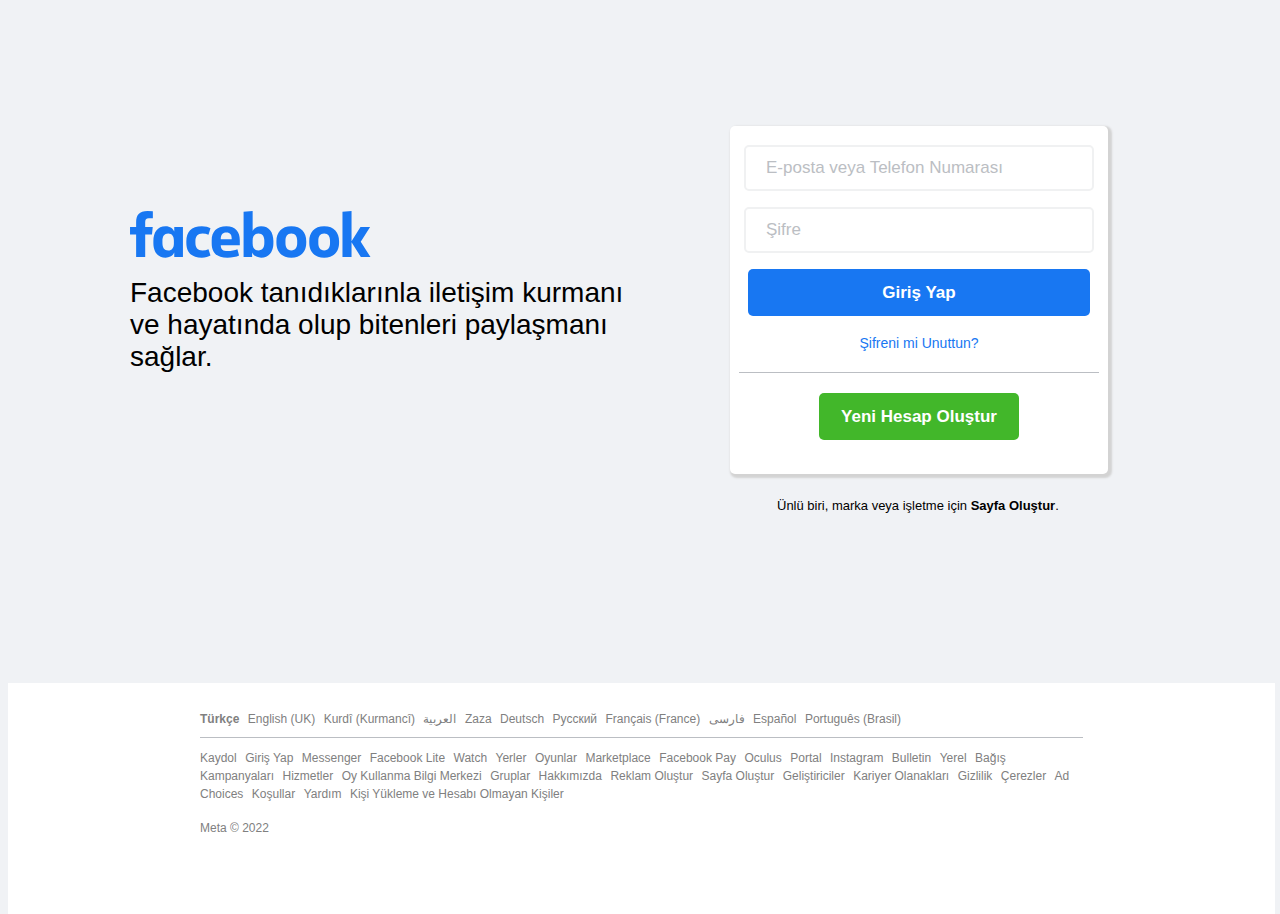
<file: Facebook/index.html>
<!DOCTYPE html>
<html lang="en" dir="ltr">

<head>
  <meta charset="utf-8" />
  <title>Facebook - Giriş Yap veya Kaydol</title>
  <link rel="stylesheet" href="styles.css" />
  <link rel="icon" href="images/face_icon.png">
</head>

<body>
  <div class="main-container">
    <div class="left-container">
      <div class="sub-left">
        <img class="img" src="images/facebook_logo.svg" alt="" />
        <p class="info">
          Facebook tanıdıklarınla iletişim kurmanı ve hayatında olup bitenleri
          paylaşmanı sağlar.
        </p>
      </div>
    </div>
    <div class="right-container">
      <div class="sub-right">
        <form class="form" action="index.html" method="post">
          <div class="input-plate rounded spread">
            <label class="input-around">
              <input class="rounded focus-border" type="text" name="email_phone" id="email_phone" required placeholder="E-posta veya Telefon Numarası" />
            </label>
            <hr />
            <label class="input-around">
              <input class="rounded focus-border" type="password" name="password" id="password" required placeholder="Şifre" />
            </label>
            <hr />
            <label>
              <input type="submit" name="submit" value="Giriş Yap" id="" class="submit button rounded hidden-border" />
            </label>
            <hr class="top-margin">
            <label>
              <a class="forgot-password" href="https://tr-tr.facebook.com/login/identify/?ctx=recover&ars=facebook_login&from_login_screen=0">Şifreni mi Unuttun?</a>
            </label>
            <hr class="top-margin line short" />
            <label>
              <input type="button" onclick="" value="Yeni Hesap Oluştur" class="new-account button rounded hidden-border" />
            </label>
            <hr class="top-margin">
          </div>
        </form>
      </div>
      <p class="create-page">
        Ünlü biri, marka veya işletme için <a class="new-page" href="https://tr-tr.facebook.com/pages/create/?ref_type=registration_form">Sayfa Oluştur</a>.
      </p>
    </div>
  </div>
</body>
<footer>
  <div class="bottom-container">
    <label>
      <a class="language active" href="https://tr-tr.facebook.com/">Türkçe</a>
    </label>
    <label>
      <a class="language" href="https://en-gb.facebook.com/">English (UK)</a>
    </label>
    <label>
      <a class="language" href="https://ku-tr.facebook.com/">Kurdî (Kurmancî)</a>
    </label>
    <label>
      <a class="language" href="https://ar-ar.facebook.com/">العربية</a>
    </label>
    <label>
      <a class="language" href="https://zz-tr.facebook.com/">Zaza</a>
    </label>
    <label>
      <a class="language" href="https://de-de.facebook.com/">Deutsch</a>
    </label>
    <label>
      <a class="language" href="https://ru-ru.facebook.com/">Русский</a>
    </label>
    <label>
      <a class="language" href="https://fr-fr.facebook.com/">Français (France)</a>
    </label>
    <label>
      <a class="language" href="https://fa-ir.facebook.com/">فارسی</a>
    </label>
    <label>
      <a class="language" href="https://es-la.facebook.com/">Español</a>
    </label>
    <label>
      <a class="language" href="https://pt-br.facebook.com/">Português (Brasil)</a>
    </label>
    <hr class="line long" />
    <label>
      <a class="links" href="https://tr-tr.facebook.com/reg/">Kaydol</a>
    </label>
    <label>
      <a class="links" href="https://tr-tr.facebook.com/login/">Giriş Yap</a>
    </label>
    <label>
      <a class="links" href="https://www.messenger.com/">Messenger</a>
    </label>
    <label>
      <a class="links" href="https://tr-tr.facebook.com/lite/">Facebook Lite</a>
    </label>
    <label>
      <a class="links" href="https://tr-tr.facebook.com/reg/">Watch</a>
    </label>
    <label>
      <a class="links" href="https://tr-tr.facebook.com/places/">Yerler</a>
    </label>
    <label>
      <a class="links" href="https://tr-tr.facebook.com/games/">Oyunlar</a>
    </label>
    <label>
      <a class="links" href="https://tr-tr.facebook.com/login/?next=%2Fmarketplace%2F">Marketplace</a>
    </label>
    <label>
      <a class="links" href="https://pay.facebook.com/">Facebook Pay</a>
    </label>
    <label>
      <a class="links" href="https://store.facebook.com/quest/?utm_source=tr-tr.facebook.com&utm_medium=oculusredirect">Oculus</a>
    </label>
    <label>
      <a class="links" href="https://store.facebook.com/portal/?utm_source=tr-tr.facebook.com&utm_medium=portalredirect">Portal</a>
    </label>
    <label>
      <a class="links" href="https://www.instagram.com/">Instagram</a>
    </label>
    <label>
      <a class="links" href="https://www.bulletin.com/">Bulletin</a>
    </label>
    <label>
      <a class="links" href="https://tr-tr.facebook.com/local/lists/245019872666104/">Yerel</a>
    </label>
    <label>
      <a class="links" href="https://tr-tr.facebook.com/fundraisers/">Bağış Kampanyaları</a>
    </label>
    <label>
      <a class="links" href="https://tr-tr.facebook.com/biz/directory/">Hizmetler</a>
    </label>
    <label>
      <a class="links" href="https://tr-tr.facebook.com/votinginformationcenter/">Oy Kullanma Bilgi Merkezi</a>
    </label>
    <label>
      <a class="links" href="https://tr-tr.facebook.com/groups/explore/">Gruplar</a>
    </label>
    <label>
      <a class="links" href="https://about.facebook.com/">Hakkımızda</a>
    </label>
    <label>
      <a class="links" href="https://tr-tr.facebook.com/login.php?next=https%3A%2F%2Ftr-tr.facebook.com%2Fads%2Fcreate%2F%3Fnav_source%3Dunknown%26campaign_id%3D402047449186%26placement%3Dpflo%26extra_1%3Dnot-admgr-user">Reklam Oluştur</a>
    </label>
    <label>
      <a class="links" href="https://tr-tr.facebook.com/pages/create/?ref_type=site_footer">Sayfa Oluştur</a>
    </label>
    <label>
      <a class="links" href="https://developers.facebook.com/?ref=pf">Geliştiriciler</a>
    </label>
    <label>
      <a class="links" href="https://www.metacareers.com/">Kariyer Olanakları</a>
    </label>
    <label>
      <a class="links" href="https://tr-tr.facebook.com/privacy/policy/?entry_point=facebook_page_footer">Gizlilik</a>
    </label>
    <label>
      <a class="links" href="https://tr-tr.facebook.com/policies/cookies/">Çerezler</a>
    </label>
    <label>
      <a class="links" href="https://www.facebook.com/help/568137493302217">Ad Choices</a>
    </label>
    <label>
      <a class="links" href="https://tr-tr.facebook.com/policies_center/">Koşullar</a>
    </label>
    <label>
      <a class="links" href="https://tr-tr.facebook.com/help/?ref=pf">Yardım</a>
    </label>
    <label>
      <a class="links" href="https://tr-tr.facebook.com/help/637205020878504">Kişi Yükleme ve Hesabı Olmayan Kişiler</a>
    </label>
    <hr />
    <label class="sign">
      Meta &copy 2022
    </label>
  </div>
</footer>

</html>
</file>
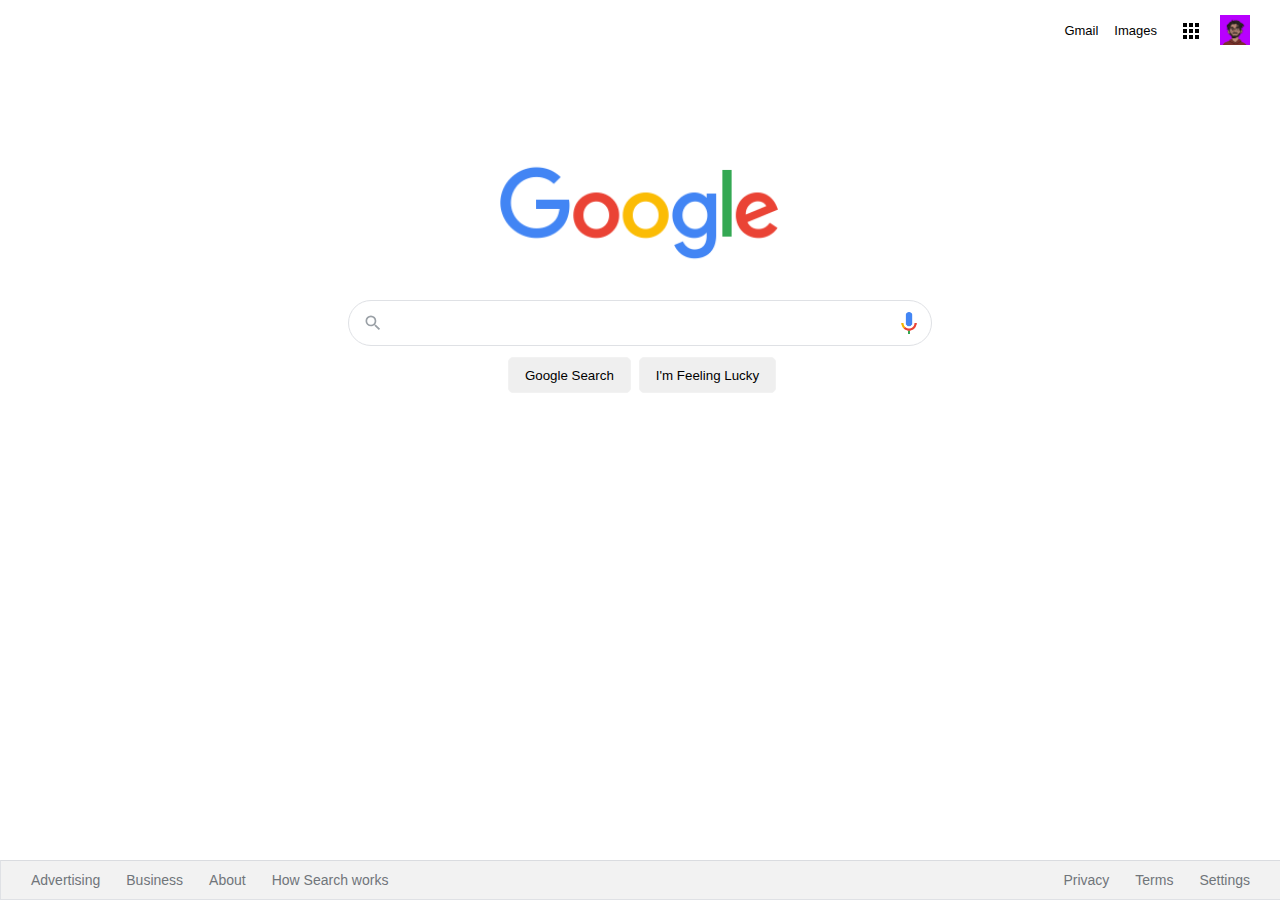
<file: Google/index.html>
<!DOCTYPE html>
<html lang="en">

<head>
  <meta charset="UTF-8" />
  <meta name="viewport" content="width=device-width, initial-scale=1.0" />
  <link rel="stylesheet" href="style.css" />
  <title>Google</title>
</head>

<body>
  <div class="panel">
    <nav>
      <ul class="header">
        <li class="pic headerli">
          <a href="https://github.com/ahamzademir" target="_blank"><img class="pp" src="assets/profilepic.jpeg" alt="" style="margin-right: 1px;" /></a>
        </li>
        <li style="margin: 8px" class="headerli">
          <a href="https://www.google.com.tr/intl/en/about/products?tab=wh"><img src="assets/appsbutton.svg" alt="" style="width: 16px; height: 16px; margin-right: 3px;"></a>
        </li>
        <li style="margin: 8px; margin-left: -2px;" class="headerli">
          <a href="https://www.google.com.tr/imghp?hl=en&tab=wi&authuser=0&ogbl">Images</a>
        </li>
        <li style="margin: 8px" class="headerli">
          <a href="https://mail.google.com/mail/?tab=wm&authuser=0&ogbl">Gmail</a>
        </li>
      </ul>
    </nav>
    <div class="container">
      <img class="logo" src="assets/logo.png" width="350px" alt="" />
    </div>
    <div class="search-area">
      <div class="search">
        <div class="search-img">
          <span>
            <svg focusable="false" xmlns="http://www.w3.org/2000/svg" viewBox="0 0 24 24">
              <path d="M15.5 14h-.79l-.28-.27A6.471 6.471 0 0 0 16 9.5 6.5 6.5 0 1 0 9.5 16c1.61 0 3.09-.59 4.23-1.57l.27.28v.79l5 4.99L20.49 19l-4.99-5zm-6 0C7.01 14 5 11.99 5 9.5S7.01 5 9.5 5 14 7.01 14 9.5 11.99 14 9.5 14z"></path>
            </svg>
          </span>
        </div>
        <div class="input-enter">
          <div class="input-area">
            <input type="text" class="input" maxlength="2048" autofocus="true" />
          </div>
        </div>
      </div>
      <img class="voice-img" src="assets/voicelogo.png" alt="">
    </div>

    <div class="buttons">
      <a href=""><button class="googlesearch">Google Search</button></a>
      <a href=""><button class="feelinglucky">I'm Feeling Lucky</button></a>
    </div>
  </div>

  <nav>
    <ul class="footer">
      <li class="footerli">
        <a href="https://www.google.com/intl/en_tr/ads/?subid=ww-ww-et-g-awa-a-g_hpafoot1_1!o2&utm_source=google.com&utm_medium=referral&utm_campaign=google_hpafooter&fg=1">Advertising</a>
      </li>
      <li class="footerli">
        <a href="https://www.google.com/services/?subid=ww-ww-et-g-awa-a-g_hpbfoot1_1!o2&utm_source=google.com&utm_medium=referral&utm_campaign=google_hpbfooter&fg=1">Business</a>
      </li>
      <li class="footerli">
        <a href="https://about.google/?utm_source=google-TR&utm_medium=referral&utm_campaign=hp-footer&fg=1">About</a>
      </li>
      <li class="footerli">
        <a href="https://google.com/search/howsearchworks/?fg=1">How Search works</a>
      </li>

      <li class="footerli" style="float: right; margin-right: 35px">
        <a href="https://www.google.com/preferences?hl=en">Settings</a>
      </li>

      <li class="footerli" style="float: right">
        <a href="https://policies.google.com/terms?hl=en-TR&fg=1">Terms</a>
      </li>

      <li class="footerli" style="float: right">
        <a href="https://policies.google.com/privacy?hl=en-TR&fg=1">Privacy</a>
      </li>
    </ul>
  </nav>
</body>

</html>
</file>
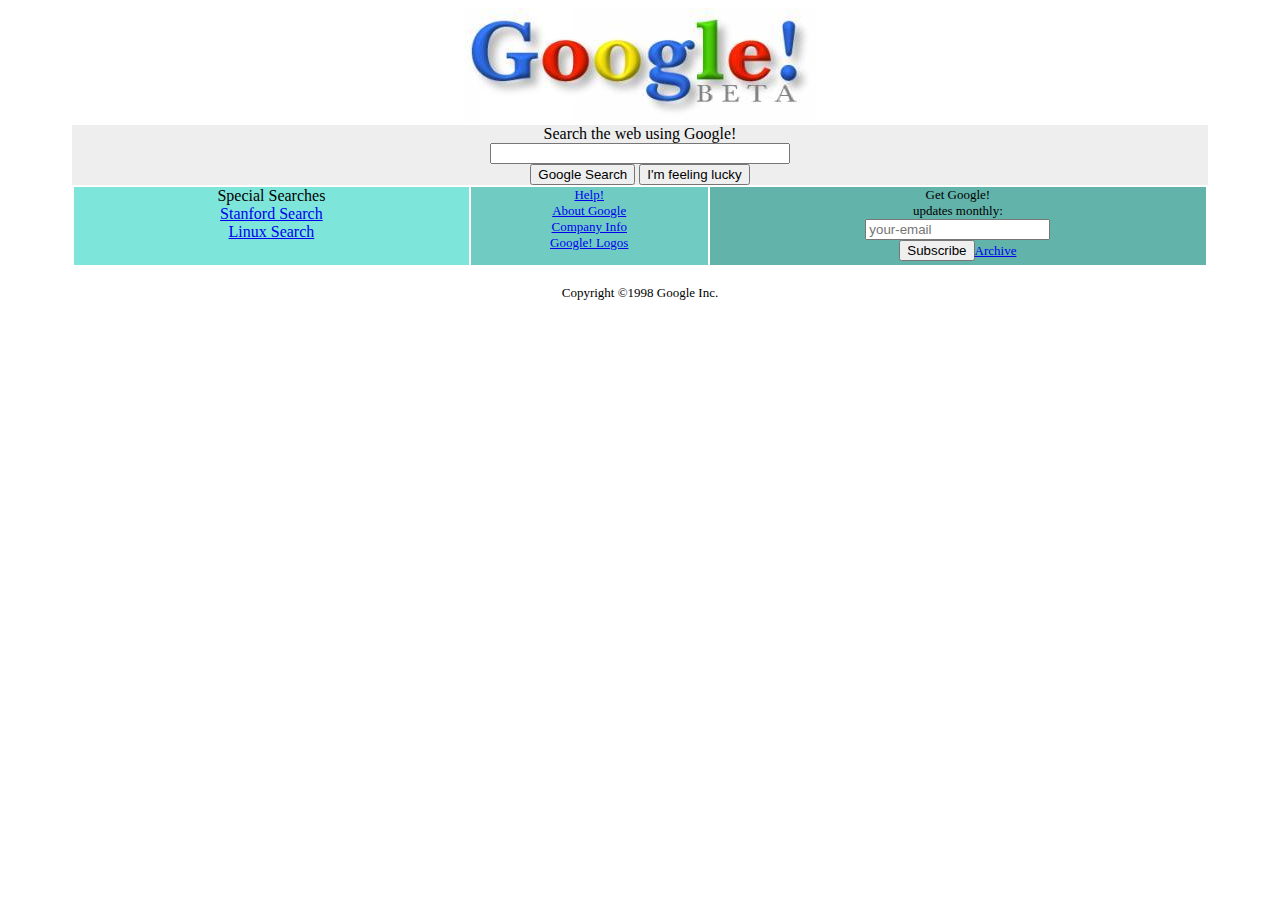
<file: Google1998/index.html>
<!DOCTYPE html>
<html lang="en" dir="ltr">
  <head>
    <meta charset="utf-8">
    <link rel="stylesheet" href="styles.css">
    <title>Google!</title>
  </head>
  <body>
    <img src="google.jpg" alt="">
    <div class="up container">
      <p class="main-p">Search the web using Google!</p>
      <input class="search" type="search" name="" value="">
      <button type="button" name="button">Google Search</button>
      <button type="button" name="button">I'm feeling lucky</button>
    </div>
    <div class="middle container">
      <div class="first child">
        <br class="space">
        <p class="main-p">Special Searches</p>
        <a href="#" class="main-p">Stanford Search</a>
        <br>
        <a href="#" class="main-p">Linux Search</a>
      </div>
      <div class="second child">
        <br class="space">
        <a class="second-p" href="#">Help!</a>
        <br>
        <a class="second-p" href="#">About Google</a>
        <br>
        <a class="second-p" href="#">Company Info</a>
        <br>
        <a class="second-p" href="#">Google! Logos</a>
      </div>
      <div class="third child">
        <p class="second-p">Get Google!</p>
        <p class="second-p">updates monthly:</p>
        <br>
        <input class="email" type="email" placeholder="your-email" name="" value="">
        <button type="button" name="button">Subscribe</button>
        <a class="second-p" href="#">Archive</a>
      </div>
    </div>
    <div class="footer">
      <p class="second-p">Copyright ©1998 Google Inc.</p>
    </div>

  </body>
</html>
</file>
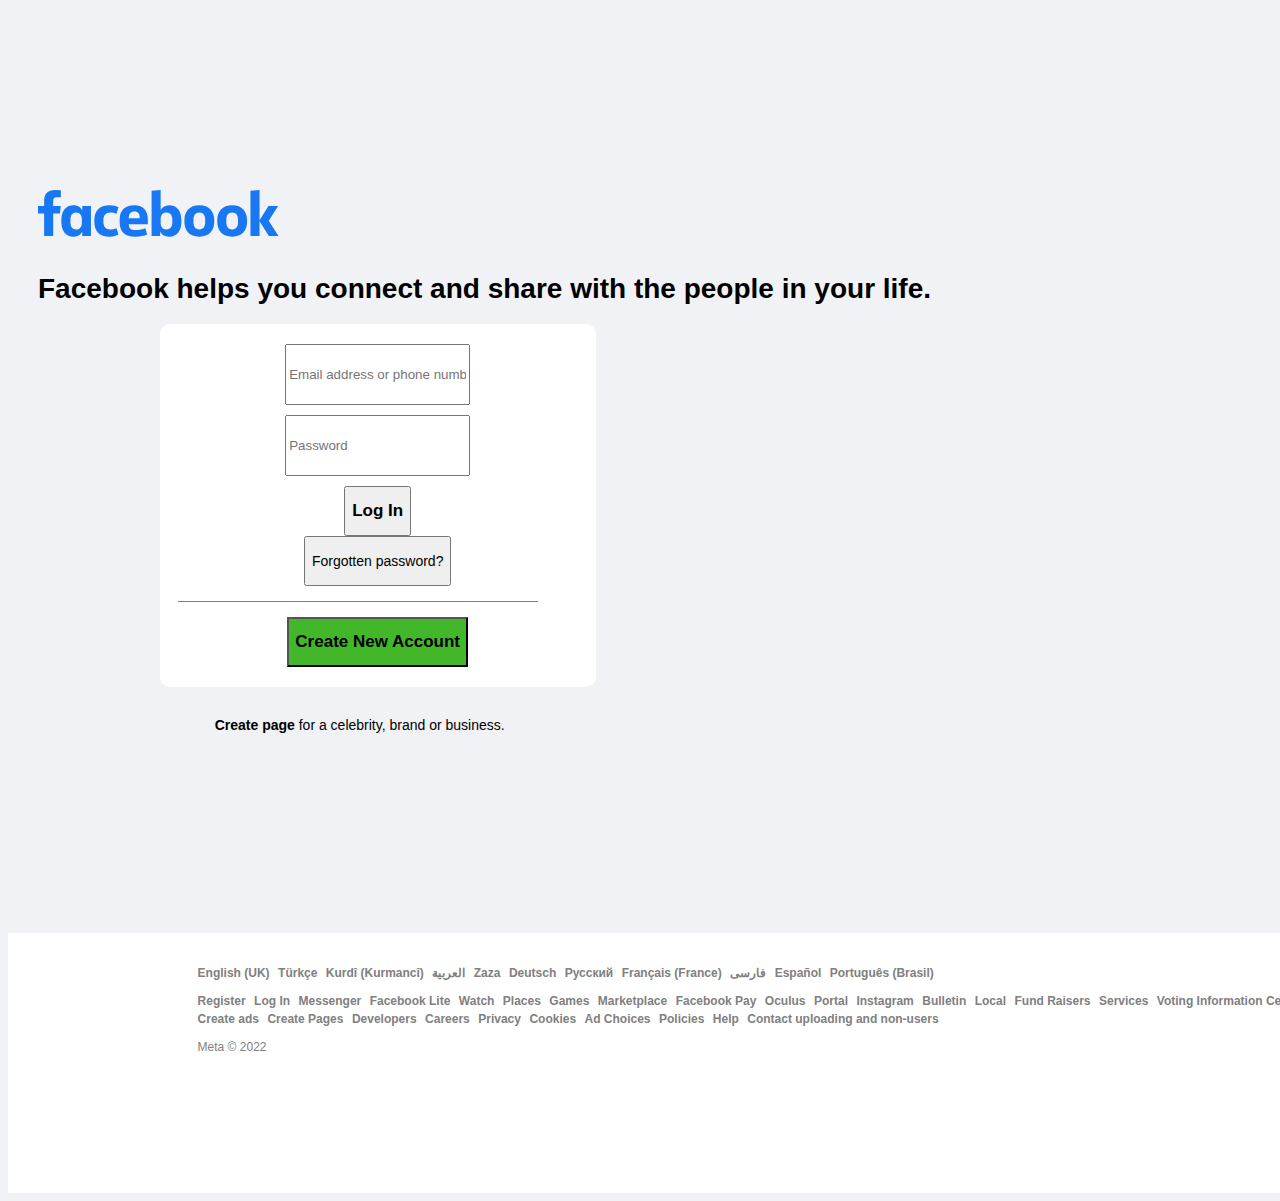
<file: Facebook/with_Bootstrap/index.html>
<!DOCTYPE html>
<html lang="en" dir="ltr">
  <head>
    <meta charset="utf-8">
    <title>Facebook</title>
    <!-- bootstrap -->
    <link href="https://cdn.jsdelivr.net/npm/bootstrap@5.2.1/dist/css/bootstrap.min.css" rel="stylesheet" integrity="sha384-iYQeCzEYFbKjA/T2uDLTpkwGzCiq6soy8tYaI1GyVh/UjpbCx/TYkiZhlZB6+fzT" crossorigin="anonymous">
    <script src="https://cdn.jsdelivr.net/npm/bootstrap@5.2.1/dist/js/bootstrap.bundle.min.js" integrity="sha384-u1OknCvxWvY5kfmNBILK2hRnQC3Pr17a+RTT6rIHI7NnikvbZlHgTPOOmMi466C8" crossorigin="anonymous"></script>
    <script src="https://cdn.jsdelivr.net/npm/@popperjs/core@2.11.6/dist/umd/popper.min.js" integrity="sha384-oBqDVmMz9ATKxIep9tiCxS/Z9fNfEXiDAYTujMAeBAsjFuCZSmKbSSUnQlmh/jp3" crossorigin="anonymous"></script>
    <script src="https://cdn.jsdelivr.net/npm/bootstrap@5.2.1/dist/js/bootstrap.min.js" integrity="sha384-7VPbUDkoPSGFnVtYi0QogXtr74QeVeeIs99Qfg5YCF+TidwNdjvaKZX19NZ/e6oz" crossorigin="anonymous"></script>
    <link rel="stylesheet" href="styles.css">
    <link rel="icon" href="images/face_icon.png">
  </head>
  <body>
    <div class="container">
      <div class="row">
        <div class="col-lg-6 col-md-12 col-sm-12">
          <img class="img" src="images/facebook_logo.svg" alt="">
          <h1>Facebook helps you connect and share with the people in your life.</h1>
        </div>

        <div class="col col-lg-6 col-md-12 col-sm-12">
          <div class="input-div">
            <input class="form-control" type="text" placeholder="Email address or phone number" name="" value="">
            <hr>
            <input class="form-control" type="password" placeholder="Password" name="" value="">
            <hr>
            <div class="d-grid gap-2">
              <button class="btn btn-primary" type="button" name="button">Log In</button>
            </div>
            <button class="btn btn-link"type="button" name="button">Forgotten password?</button>
            <hr class="hr-lg seen">
            <button class="btn btn-secondary" type="button" name="button">Create New Account</button>
          </div>
          <hr class="hr-lg">
          <p><a href="#">Create page</a> for a celebrity, brand or business.</p>
        </div>
      </div>

    </div>
    <div class="footer">
    <label>
      <a class="language active" href="https://en-gb.facebook.com/">English (UK)</a>
    </label>
    <label>
    <a class="language" href="https://tr-tr.facebook.com/">Türkçe</a>
    </label>
    <label>
      <a class="language" href="https://ku-tr.facebook.com/">Kurdî (Kurmancî)</a>
    </label>
    <label>
      <a class="language" href="https://ar-ar.facebook.com/">العربية</a>
    </label>
    <label>
      <a class="language" href="https://zz-tr.facebook.com/">Zaza</a>
    </label>
    <label>
      <a class="language" href="https://de-de.facebook.com/">Deutsch</a>
    </label>
    <label>
      <a class="language" href="https://ru-ru.facebook.com/">Русский</a>
    </label>
    <label>
      <a class="language" href="https://fr-fr.facebook.com/">Français (France)</a>
    </label>
    <label>
      <a class="language" href="https://fa-ir.facebook.com/">فارسی</a>
    </label>
    <label>
      <a class="language" href="https://es-la.facebook.com/">Español</a>
    </label>
    <label>
      <a class="language" href="https://pt-br.facebook.com/">Português (Brasil)</a>
    </label>
    <hr class="line long" />
    <label>
      <a class="links" href="https://tr-tr.facebook.com/reg/">Register</a>
    </label>
    <label>
      <a class="links" href="https://tr-tr.facebook.com/login/">Log In</a>
    </label>
    <label>
      <a class="links" href="https://www.messenger.com/">Messenger</a>
    </label>
    <label>
      <a class="links" href="https://tr-tr.facebook.com/lite/">Facebook Lite</a>
    </label>
    <label>
      <a class="links" href="https://tr-tr.facebook.com/reg/">Watch</a>
    </label>
    <label>
      <a class="links" href="https://tr-tr.facebook.com/places/">Places</a>
    </label>
    <label>
      <a class="links" href="https://tr-tr.facebook.com/games/">Games</a>
    </label>
    <label>
      <a class="links" href="https://tr-tr.facebook.com/login/?next=%2Fmarketplace%2F">Marketplace</a>
    </label>
    <label>
      <a class="links" href="https://pay.facebook.com/">Facebook Pay</a>
    </label>
    <label>
      <a class="links" href="https://store.facebook.com/quest/?utm_source=tr-tr.facebook.com&utm_medium=oculusredirect">Oculus</a>
    </label>
    <label>
      <a class="links" href="https://store.facebook.com/portal/?utm_source=tr-tr.facebook.com&utm_medium=portalredirect">Portal</a>
    </label>
    <label>
      <a class="links" href="https://www.instagram.com/">Instagram</a>
    </label>
    <label>
      <a class="links" href="https://www.bulletin.com/">Bulletin</a>
    </label>
    <label>
      <a class="links" href="https://tr-tr.facebook.com/local/lists/245019872666104/">Local</a>
    </label>
    <label>
      <a class="links" href="https://tr-tr.facebook.com/fundraisers/">Fund Raisers</a>
    </label>
    <label>
      <a class="links" href="https://tr-tr.facebook.com/biz/directory/">Services</a>
    </label>
    <label>
      <a class="links" href="https://tr-tr.facebook.com/votinginformationcenter/">Voting Information Center</a>
    </label>
    <label>
      <a class="links" href="https://tr-tr.facebook.com/groups/explore/">Groups</a>
    </label>
    <label>
      <a class="links" href="https://about.facebook.com/">About Us</a>
    </label>
    <label>
      <a class="links" href="https://tr-tr.facebook.com/login.php?next=https%3A%2F%2Ftr-tr.facebook.com%2Fads%2Fcreate%2F%3Fnav_source%3Dunknown%26campaign_id%3D402047449186%26placement%3Dpflo%26extra_1%3Dnot-admgr-user">Create ads</a>
    </label>
    <label>
      <a class="links" href="https://tr-tr.facebook.com/pages/create/?ref_type=site_footer">Create Pages</a>
    </label>
    <label>
      <a class="links" href="https://developers.facebook.com/?ref=pf">Developers</a>
    </label>
    <label>
      <a class="links" href="https://www.metacareers.com/">Careers</a>
    </label>
    <label>
      <a class="links" href="https://tr-tr.facebook.com/privacy/policy/?entry_point=facebook_page_footer">Privacy</a>
    </label>
    <label>
      <a class="links" href="https://tr-tr.facebook.com/policies/cookies/">Cookies</a>
    </label>
    <label>
      <a class="links" href="https://www.facebook.com/help/568137493302217">Ad Choices</a>
    </label>
    <label>
      <a class="links" href="https://tr-tr.facebook.com/policies_center/">Policies</a>
    </label>
    <label>
      <a class="links" href="https://tr-tr.facebook.com/help/?ref=pf">Help</a>
    </label>
    <label>
      <a class="links" href="https://tr-tr.facebook.com/help/637205020878504">Contact uploading and non-users</a>
    </label>
    <hr />
    <label class="sign">
      Meta &copy 2022
    </label>
    </div>

  </body>
</html>
</file>
<file: Facebook/styles.css>
body {
  width: auto;
  height: auto;
  text-align: center;
  background-color: #f0f2f5;
  font-family: SFProDisplay-Regular, Helvetica, Arial, sans-serif;
}
@media all and (max-width: 1250px) and (min-width: 1142px){

  body img {
    width: 300px;
    padding: 0;
    margin 0 0 -10px 0;
    padding: 0 0 0 15px;
  }

  .main-container .left-container {
    margin: 0px 0px auto auto;
    padding: 0;
  /*  width: 50%; */
    width: 550px;
  }

  .main-container .left-container .sub-left {
      display: inline-flex;
      flex-direction: column;
      margin: 10% auto auto auto;
      width: 500px;
  }

  .main-container .left-container .sub-left .info {
    font-size: 24px;
    width: 400px;
    margin-top: -10px;
  }
}
@media all and (max-width: 1142px){

  .main-container .left-container .sub-left .info {
    font-size: 24px;
    width: 500px;
    margin-top: -10px;
  }

  body {
    text-align: center;
  }

  body .main-container .left-container .sub-left img {
    width: 330px;
    margin 0 0 -10px 0;
    padding: 0 0 0 100px;
  }

  body .main-container {
    display:block;
    flex-direction: row;
    margin:  0 0 20% 0;
  }

  .main-container .left-container {
    margin: 0px auto auto auto;
    padding: 0;
  /*  width: 50%; */
    width: 550px;
  }

  .main-container .left-container .sub-left {
      display: inline-flex;
      flex-direction: column;
      margin: auto auto auto auto;
      width: 500px;
  }

  .main-container .right-container {
    margin: 0 auto auto auto;
    padding: 0;
  /*  width: 50%;*/
    width: 400px;
  }

  .main-container .right-container .sub-right {
    display: inline-flex;
    flex-direction: column;
    margin: 0 auto auto auto;
    width: 400px;
  }

  .main-container .right-container .create-page {
    margin: 5% auto auto 10%;
    width: 110%;
    font-size: 13px;
  }

}


div {
  margin: 0;
  text-align: left;
}

hr {
  border: none;
}

img {
  width: 300px;
  padding: 0;
  margin 0 0 -10px 0;
  padding: 0 0 0 20px;
}

input {
  width: 85%;
  height: 42px;
  font-size: 17px;
  margin: 10px auto -10px auto;
  border: 2px solid #f0f1f2;
  padding: 0 20px;
  caret-color: #1877f2;
}

input::placeholder {
  color: #bbbec3;
  font-size: 17px;
}

footer {
  background-color: #ffffff;
  width: 69%;
  height: 20%;
  padding: 2% 15%;
  margin: -70px 0;
  position: absolute;
  text-align: center;
}

.main-container {
  display: flex;
  flex-wrap: wrap;
  flex-direction: row;
  margin: 10% 0 19% 0;
}

.left-container {
  margin: 0px 50px auto auto;
  padding: 0;
/*  width: 50%; */
  width: 550px;
}

.sub-left {
    display: inline-flex;
    flex-direction: column;
    margin: 10% auto auto auto;
    width: 500px;
}

.right-container {
  margin: auto auto auto 50px;
  padding: 0;
/*  width: 50%;*/
  width: 470px;
}

.sub-right {
  display: inline-flex;
  flex-direction: column;
  margin: 0 auto auto auto;
  width: 450px;
}

.rounded {
  border-radius: 5px;
}

.hidden-border {
  border: hidden;
}

.info {
  font-size: 28px;
  width: 500px;
  margin-top: -10px;
  margin-left: 10%;
}

.input-plate {
  background-color: #ffffff;
  text-align: center;
  margin: auto auto 0 0;

  padding: 2%;
/*  height: 30%;
  width: 130%;*/
  height: 330px;
  width: 360px;
}

.focus-border:focus {
  outline-color: #1877f2;
}

.line {
  border: solid #bbbec3 1px;
  border-bottom: none;
  margin: 10px auto;
}

.short {
  max-width: 400px;
}

.long {
  max-width: 100%;
}

.button {
  height: 47px;
  font-weight: bolder;
}

.submit {
  width: 95%;
  background-color: #1877f2;
  color: #ffffff;
  font-style: bold;
}

.submit:hover {
  background-color: #166fe5;
  color: #ffffff;
}

.new-account {
  width: 200px;
  background-color: #42b72a;
  color: #ffffff;
}

.new-account:hover {
  background-color: #36a420;
  color: #ffffff;
}

.forgot-password {
  color: #1877f2;
  text-decoration: none;
  font-size: 14px;
}

.forgot-password:visited {
  color: #1877f2;
}

.forgot-password:hover {
  text-decoration: underline;
}

.create-page {
  margin: 5% auto auto 10%;
  width: 110%;
  font-size: 13px;
}

.new-page {
  color: black;
  font-weight: bold;
  text-decoration: none;
}

.language {
  color: gray;
  text-decoration: none;
  font-size: 12px;
  margin-right: 4px;
}

.active {
  font-weight: bold;
}

.language:visited {
  color: gray;
}

.language:hover {
  text-decoration: underline;
}

.links {
  color: gray;
  text-decoration: none;
  font-size: 12px;
  margin-right: 4px;
}

.links:visited {
  color: gray;
}

.links:hover {
  text-decoration: underline;
}

.sign {
  font-size: 12px;
  color: gray;
}

.top-margin {
  margin-top: 20px;
}

.spread {
  border-style: none;
  box-shadow: 2px 2px 2px 2px #D3D3D3;

}
</file>
<file: Google/style.css>
.header {
  list-style-type: none;
  margin: 10px;
  overflow: hidden;
  margin-right: 16px;
  font-family: arial,sans-serif;
  font-size: 13px;
}

li {
  display: float;
  float: right;
}

.headerli a {
  display: block;
  color: black;
  text-align: center;
  padding: 5px 5px;
  text-decoration: none;
}

.headerli a:hover {
  text-decoration: underline;
}

.pp {
  width: 30px;
}

.container {
  text-align: center;
  margin: 100px;
}

.logo {
  scale: 80%;
}

.search-area {
  background: #fff;
  display: flex;
  border: 1px solid #dfe1e5;
  border-radius: 100px;
  box-shadow: none;
  z-index: 3;
  height: 44px;
  margin: 0 auto;
  margin-top: -77px;
  width: 582px;
}

.search-area:hover {
box-shadow: 0 2px 3px 0 rgba(0,0,0,0.24), 0 2px 5px 0 rgba(0,0,0,0.19);
}

.search {
  flex: 1;
  display: flex;
  padding: 5px 8px 0 16px;
  padding-left: 14px;
}

.search-img {
  display: flex;
  align-items: center;
  padding-right: 13px;
  margin-top: -5px;
}

.search-img span {
  color: #9aa0a6;
  height: 20px;
  width: 20px;
  margin-top: 0px;
  display: inline-block;
  fill: currentColor;
  line-height: 24px;
  position: relative;
}

.input-enter {
  display: flex;
  flex: 1;
  flex-wrap: wrap;
}

.input-area {
  color: transparent;
  flex: 100%;
  white-space: pre;
  font: 16px arial, sans-serif;
  line-height: 34px;
  height: 34px !important;
  display: block;
}

.input {
  margin: 0;
  padding: 0;
  color: rgba(0, 0, 0, 0.87);
  word-wrap: break-word;
  outline: none;
  display: flex;
  flex: 100%;
  margin-top: -68px;
  font: 16px arial, sans-serif;
  line-height: 34px;
  height: 34px !important;
  text-rendering: auto;
  letter-spacing: normal;
  word-spacing: normal;
  text-transform: none;
  text-indent: 0px;
  text-shadow: none;
  text-align: start;
  appearance: textfield;
  cursor: text;
  border: none;
  width: 90%;
}

.voice-img {
  scale: 60%;
}

.buttons {
  text-align: center;
}

.googlesearch, .feelinglucky {
  border: 1px solid #f2f2f2;
  border-radius: 5px;
  height: 36px;
}
.googlesearch:hover, .feelinglucky:hover {
  box-shadow: 0 2px 3px 0 rgba(0,0,0,0.24), 0 2px 5px 0 rgba(0,0,0,0.19);
}

.googlesearch {
  margin: 11px 4px;
  padding: 0 16px;
  line-height: 27px;
  min-width: 54px;
  text-align: center;
  cursor: pointer;
  user-select: none;
}

.feelinglucky {
  padding: 0 16px;
  line-height: 27px;
  min-width: 54px;
  text-align: center;
  cursor: pointer;
  user-select: none;
}

.footer {
  margin: 0;
  padding: 0;
  overflow: hidden;
  border: 1px solid #dfe1e5;
  border-top: 1px solid #dadce0;
  position: fixed;
  bottom: 0;
  width: 100%;
  margin-left: -8px;
  line-height: 10px;
  list-style-type: none;
  background-color: #f2f2f2;
}

.footerli {
  float: left;
}

.footerli a {
  display: block;
  color: #70757a;
  text-align: center;
  padding: 14px 16px;
  text-decoration: none;
  font-family: arial, sans-serif;
  font-size: 14px;
  margin-left: 14px;
  margin-right: -20px;
}

.footerli a:hover {
  text-decoration: underline;
}
</file>
<file: Google1998/styles.css>
body {
  text-align: center;
  padding: 0 5%;
}

p, a{
  margin: 0;
}

br {
  margin: 10px;
}

.second-p {
  font-size: 13px;
}

/*  UP CONTAINER  */

.up {
  background-color: #EEEEEE;
  padding: 0;
}

.main-p {
  font-size: 16px;
}

.search, .email {
  display: block;
  margin: auto;
}

.search {
  width: 300px;
}

/*  MIDDLE CONTAINER  */
.middle {
  display: flex;
  flex-wrap: nowrap;
  height: 78px;
  margin: 1px;
  padding: 0;
  font-size: 0px;
}

.child {
  height: 78px;
  margin: 1px;
}

.first {
  background-color: #7EE5DA;
  width: 35%;
}

.second {
  background-color: #70CCC2;
  width: 21%;
}

.third {
  background-color: #62B3AA;
  width: 44%;
}

/*  FOOTER  */

.footer {
  padding-top: 20px;
}
</file>
<file: Facebook/with_Bootstrap/styles.css>
body {
 background-color: #f0f2f5;
 font-family: SFProDisplay-Regular, Helvetica, Arial, sans-serif;
}

@media (max-width: 991px) {
  h1 {
    text-align: center;
  }

  .img {
    margin-left: 30%;
  }

  body .col .input-div, .hr-lg, p {
    margin-top: 50px;
    margin-left: 22%;
  }
}

h1 {
  font-size: 28px;
  padding-left: 30px;
}

hr {
  margin: 5px 0;
  border: none;
}
p {
  width: 400px;
  font-size: 14px;
}

a {
  text-decoration: none;
  color: black;
  font-weight: bold;
}

.container {
  margin-top: 130px;
}

.img {
  margin-top: 30px;
  width: 300px;
  margin-bottom: -15px;
}

.col {
  text-align: center;
  margin: auto 0;
}

.input-div, .hr-lg, p{
  margin-left: 12%;
}

.input-div {
  background-color: white;
  text-align: center;
  padding: 20px 18px;
  width: 400px;
  border-radius: 10px;
}

.form-control{
  height: 55px;
}

.btn {
  height: 50px;
  font-weight: bold;
  font-size: 17px;
}

.btn-link {
  font-weight: normal;
  font-size: 14px;
  text-decoration: none;
}

.btn-secondary {
  background-color: #42b72a;
}

.hr-lg {
  margin: 15px 0;
  width: 100px;
}

.seen {
  width: 360px;
  border-top: solid gray 1px;
}

.footer {
  background-color: white;
  padding: 30px 15%;
  width: 100%;
  height: 200px;
  margin-top: 200px;
  font-weight: normal;
}

.language {
  color: gray;
  text-decoration: none;
  font-size: 12px;
  margin-right: 4px;
}

.active {
  font-weight: bold;
}

.language:visited {
  color: gray;
}

.language:hover {
  color: gray;
  text-decoration: underline;
}

.links {
  color: gray;
  text-decoration: none;
  font-size: 12px;
  margin-right: 4px;
}

.links:visited {
  color: gray;
}

.links:hover {
  text-decoration: underline;
  color: gray;
}

.sign {
  font-size: 12px;
  color: gray;
}
</file>
